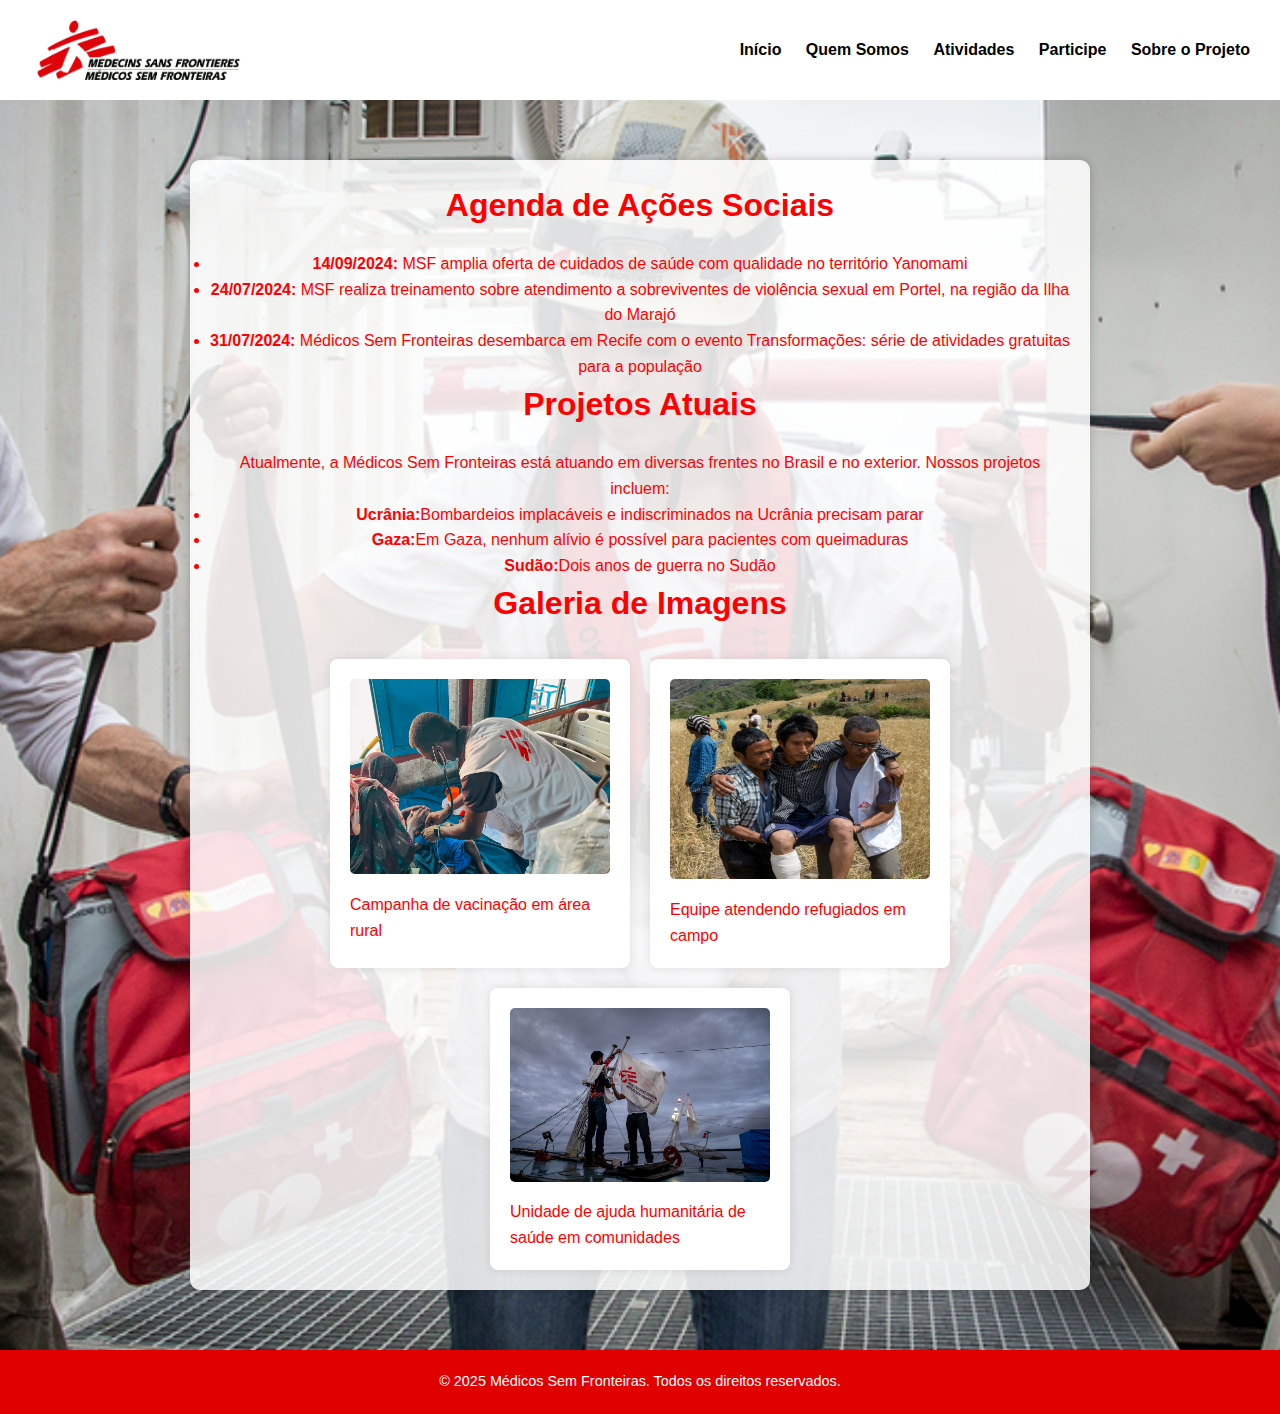
<file: atividades.html>
<!DOCTYPE html>
<html lang="pt-br">
<head>
    <meta charset="UTF-8">
    <meta name="viewport" content="width=device-width, initial-scale=1.0">
    <title>Atividades - Médicos Sem Fronteiras</title>
    <link rel="stylesheet" href="css/estilo.css">
    <link rel="icon" href="imagens/logo.png">
</head>
<body class="pagina-atividade">

<header class="header">
    <img src="imagens/logo-nome2.png" alt="Logotipo MSF" class="logo">
    <nav>
        <a href="index.html">Início</a>
        <a href="quem-somos.html">Quem Somos</a>
        <a href="atividades.html">Atividades</a>
        <a href="participe.html">Participe</a>
        <a href="sobre.html">Sobre o Projeto</a>
    </nav>
</header>

<section class="secao">
    <div class="caixa-transparente">
        <h2>Agenda de Ações Sociais</h2>
        <ul>
            <li><strong>14/09/2024:</strong> MSF amplia oferta de cuidados de saúde com qualidade no território Yanomami</li>
            <li><strong>24/07/2024:</strong> MSF realiza treinamento sobre atendimento a sobreviventes de violência sexual em Portel, na região da Ilha do Marajó</li>
            <li><strong>31/07/2024:</strong> Médicos Sem Fronteiras desembarca em Recife com o evento Transformações: série de atividades gratuitas para a população</li>
        </ul>

        <h2>Projetos Atuais</h2>
        <p>Atualmente, a Médicos Sem Fronteiras está atuando em diversas frentes no Brasil e no exterior. Nossos projetos incluem:</p>
        <ul>
            <li><strong>Ucrânia:</strong>Bombardeios implacáveis e indiscriminados na Ucrânia precisam parar</li>
            <li><strong>Gaza:</strong>Em Gaza, nenhum alívio é possível para pacientes com queimaduras</li>
            <li><strong>Sudão:</strong>Dois anos de guerra no Sudão</li>
        </ul>

        <h2>Galeria de Imagens</h2>
        <div class="cards-container">
            <figure class="card">
                <img src="imagens/atendimento-emergencia2.jpg" alt="Campanha de vacinação">
                <figcaption>Campanha de vacinação em área rural</figcaption>
            </figure>
            <figure class="card">
                <img src="imagens/ajudando-pessoa.jpg" alt="Atendimento a refugiados" style="width: 500px" height="200px">
                <figcaption>Equipe atendendo refugiados em campo</figcaption>
            </figure>
            <figure class="card">
                <img src="imagens/ajuda_rio.jpg" alt="Ajuda humanitária em situações de rios">
                <figcaption>Unidade de ajuda humanitária de saúde em comunidades</figcaption>
            </figure>
        </div>
    </div>
</section>

<footer class="footer">
    <p>&copy; 2025 Médicos Sem Fronteiras. Todos os direitos reservados.</p>
</footer>

</body>
</html>
</file>
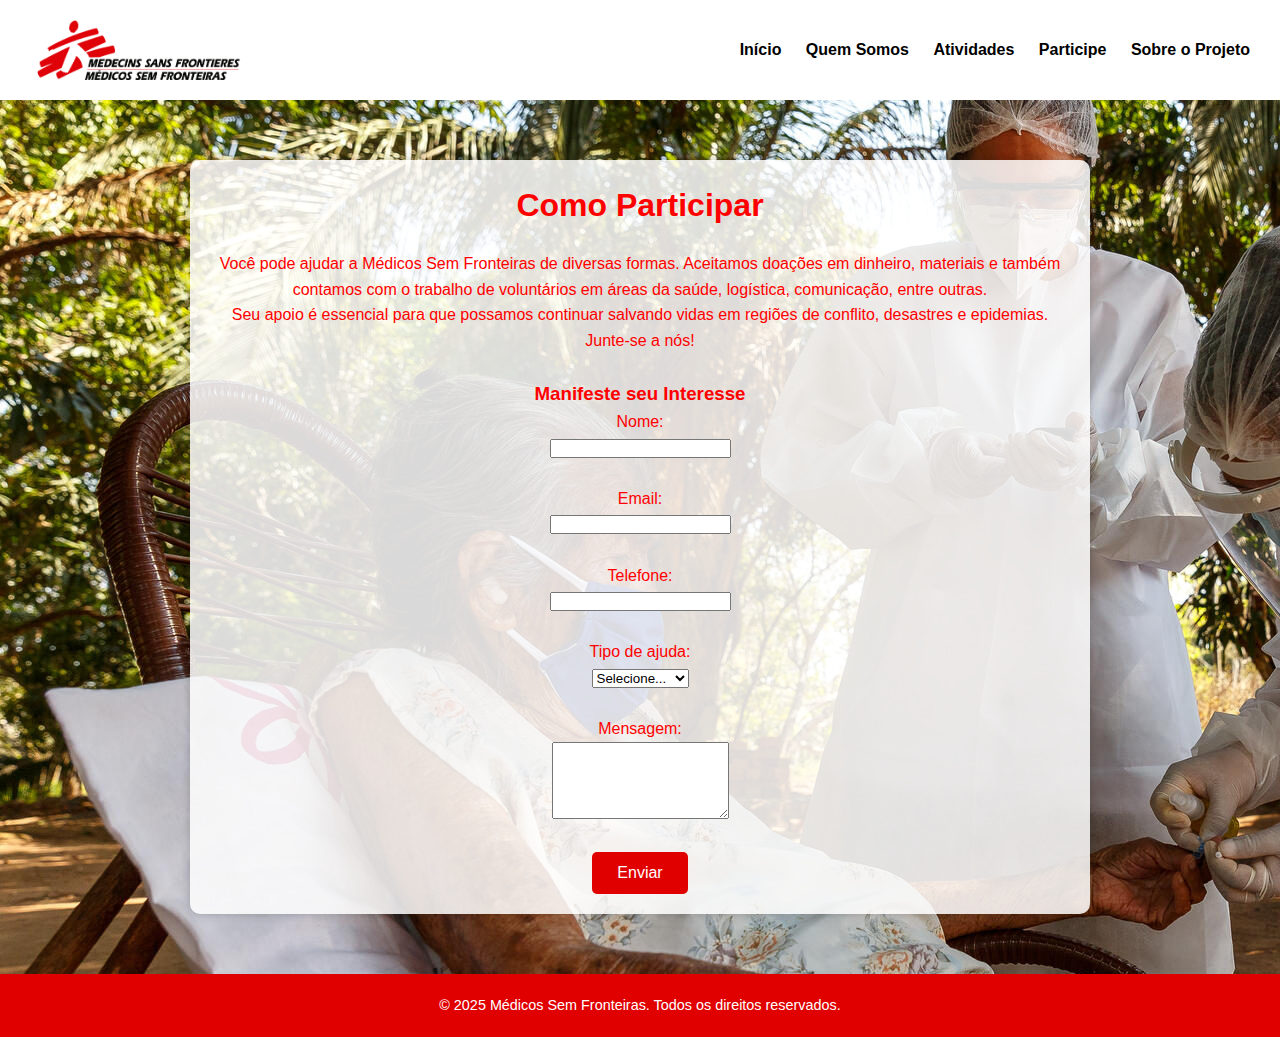
<file: participe.html>
<!DOCTYPE html>
<html lang="pt-br">
<head>
    <meta charset="UTF-8">
    <meta name="viewport" content="width=device-width, initial-scale=1.0">
    <title>Participe - Médicos Sem Fronteiras</title>
    <link rel="stylesheet" href="css/estilo.css">
    <link rel="icon" href="imagens/logo.png">
</head>
<body>
    <header class="header">
        <img src="imagens/logo-nome2.png" alt="Logotipo MSF" class="logo">
        <nav>
            <a href="index.html">Início</a>
            <a href="quem-somos.html">Quem Somos</a>
            <a href="atividades.html">Atividades</a>
            <a href="participe.html">Participe</a>
            <a href="sobre.html">Sobre o Projeto</a>
        </nav>
    </header>

    <section class="secao">
        <div class="caixa-transparente">
            <h2>Como Participar</h2>
            <p>Você pode ajudar a Médicos Sem Fronteiras de diversas formas. Aceitamos doações em dinheiro, materiais e também contamos com o trabalho de voluntários em áreas da saúde, logística, comunicação, entre outras.</p>
            <p>Seu apoio é essencial para que possamos continuar salvando vidas em regiões de conflito, desastres e epidemias. Junte-se a nós!</p>
            <br>
            <h3>Manifeste seu Interesse</h3>
            <form action="#" method="post">
                <label for="nome">Nome:</label><br>
                <input type="text" id="nome" name="nome" required><br><br>

                <label for="email">Email:</label><br>
                <input type="email" id="email" name="email" required><br><br>

                <label for="telefone">Telefone:</label><br>
                <input type="tel" id="telefone" name="telefone"><br><br>

                <label for="tipo">Tipo de ajuda:</label><br>
                <select id="tipo" name="tipo" required>
                    <option value="">Selecione...</option>
                    <option value="doacao">Doação</option>
                    <option value="voluntariado">Voluntariado</option>
                    <option value="ambos">Ambos</option>
                </select><br><br>

                <label for="mensagem">Mensagem:</label><br>
                <textarea id="mensagem" name="mensagem" rows="5" required></textarea><br><br>

                <button type="submit" class="botao-principal">Enviar</button>
            </form>
        </div>
    </section>

    <footer class="footer">
        <p>&copy; 2025 Médicos Sem Fronteiras. Todos os direitos reservados.</p>
    </footer>
</body>
</html>
</file>
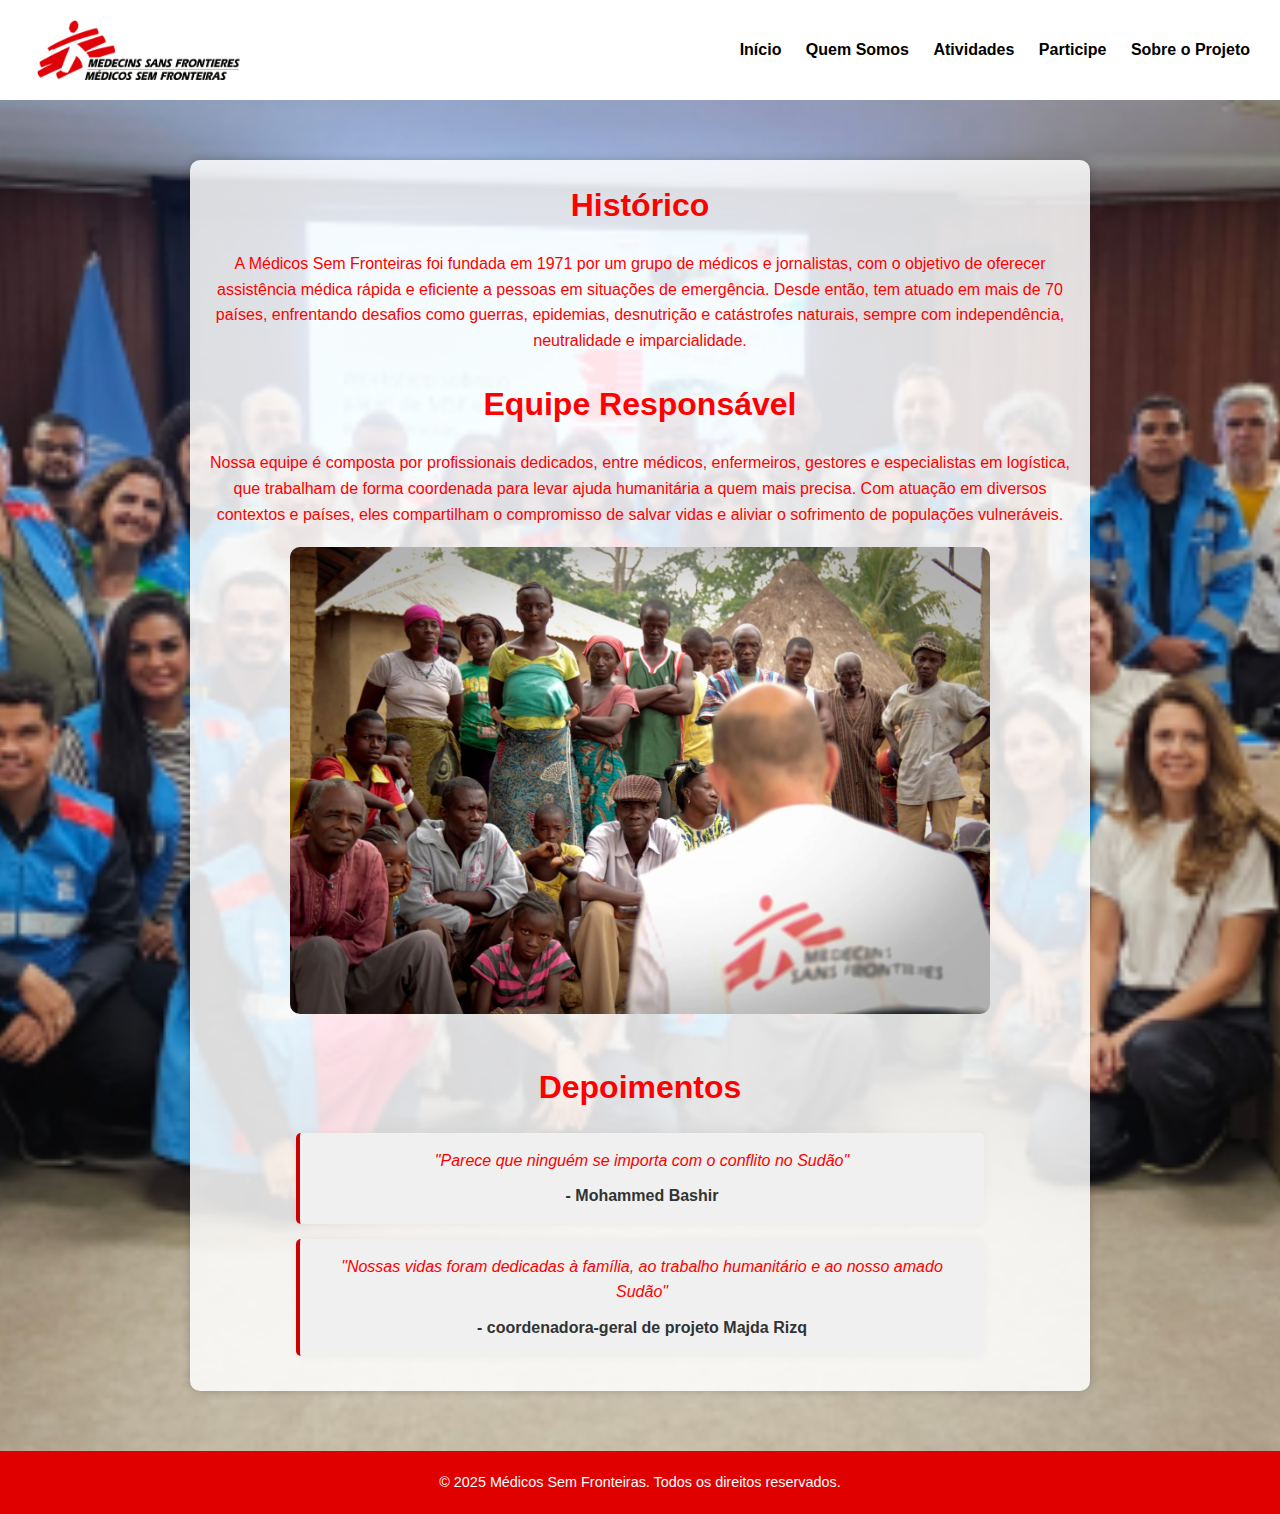
<file: quem-somos.html>
<!DOCTYPE html>
<html lang="pt-br">
<head>
    <meta charset="UTF-8">
    <meta name="viewport" content="width=device-width, initial-scale=1.0">
    <title>Quem Somos - Médicos Sem Fronteiras</title>
    <link rel="stylesheet" href="css/estilo.css">
    <link rel="icon" href="imagens/logo.png">
</head>
<body class="pagina-quem-somos">

<header class="header">
    <img src="imagens/logo-nome2.png" alt="Logotipo MSF" class="logo">
    <nav>
        <a href="index.html">Início</a>
        <a href="quem-somos.html">Quem Somos</a>
        <a href="atividades.html">Atividades</a>
        <a href="participe.html">Participe</a>
        <a href="sobre.html">Sobre o Projeto</a>
    </nav>
</header>

<section class="secao">
    <div class="caixa-transparente">
        <h2>Histórico</h2>
        <p>A Médicos Sem Fronteiras foi fundada em 1971 por um grupo de médicos e jornalistas, com o objetivo de oferecer assistência médica rápida e eficiente a pessoas em situações de emergência. Desde então, tem atuado em mais de 70 países, enfrentando desafios como guerras, epidemias, desnutrição e catástrofes naturais, sempre com independência, neutralidade e imparcialidade.</p>
        <br>
        <h2>Equipe Responsável</h2>
        <p>Nossa equipe é composta por profissionais dedicados, entre médicos, enfermeiros, gestores e especialistas em logística, que trabalham de forma coordenada para levar ajuda humanitária a quem mais precisa. Com atuação em diversos contextos e países, eles compartilham o compromisso de salvar vidas e aliviar o sofrimento de populações vulneráveis.</p>
        <img src="imagens/equipe-msf.webp" alt="Equipe Médicos Sem Fronteiras" style="width: 100%; max-width: 700px; border-radius: 10px; margin-top: 20px;">
        
        <div class="depoimentos">
            <h2>Depoimentos</h2>
            <div class="depoimento">
                <p>"Parece que ninguém se importa com o conflito no Sudão"</p>
                <span>- Mohammed Bashir</span>
            </div>
            <div class="depoimento">
                <p>"Nossas vidas foram dedicadas à família, ao trabalho humanitário e ao nosso amado Sudão"</p>
                <span>- coordenadora-geral de projeto Majda Rizq</span>
            </div>
        </div>
    </div>
</section>

<footer class="footer">
    <p>&copy; 2025 Médicos Sem Fronteiras. Todos os direitos reservados.</p>
</footer>

</body>
</html>
</file>
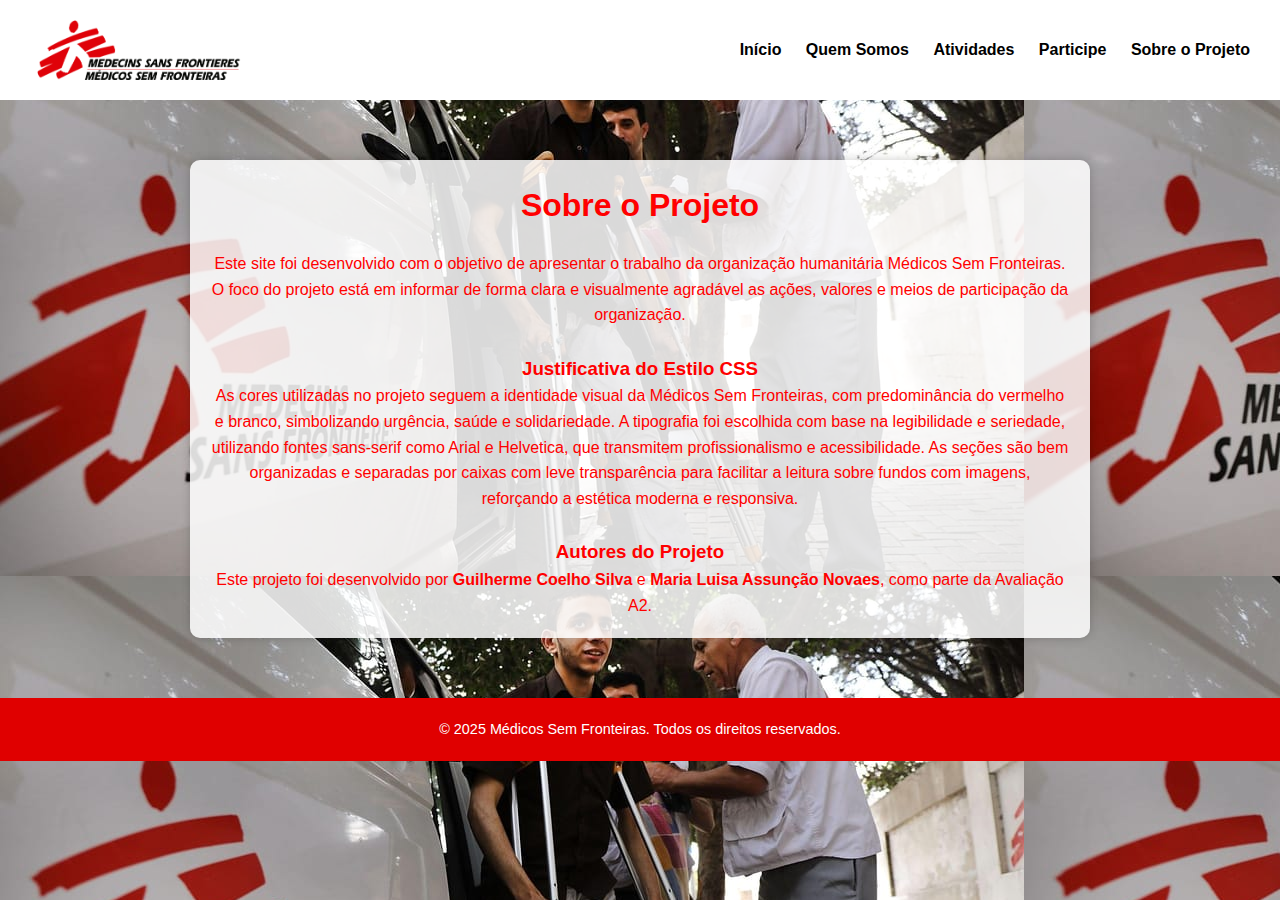
<file: sobre.html>
<!DOCTYPE html>
<html lang="pt-br">
<head>
    <meta charset="UTF-8">
    <meta name="viewport" content="width=device-width, initial-scale=1.0">
    <title>Sobre o Projeto - Médicos Sem Fronteiras</title>
    <link rel="stylesheet" href="css/estilo.css">
    <link rel="icon" href="imagens/logo.png">
</head>
<body class="pagina-sobre">
    <header class="header">
        <img src="imagens/logo-nome2.png" alt="Logotipo MSF" class="logo">
        <nav>
            <a href="index.html">Início</a>
            <a href="quem-somos.html">Quem Somos</a>
            <a href="atividades.html">Atividades</a>
            <a href="participe.html">Participe</a>
            <a href="sobre.html">Sobre o Projeto</a>
        </nav>
    </header>

    <section class="secao">
        <div class="caixa-transparente">
            <h2>Sobre o Projeto</h2>
            <p>Este site foi desenvolvido com o objetivo de apresentar o trabalho da organização humanitária Médicos Sem Fronteiras. O foco do projeto está em informar de forma clara e visualmente agradável as ações, valores e meios de participação da organização.</p>
            <br>
            <h3>Justificativa do Estilo CSS</h3>
            <p>As cores utilizadas no projeto seguem a identidade visual da Médicos Sem Fronteiras, com predominância do vermelho e branco, simbolizando urgência, saúde e solidariedade. A tipografia foi escolhida com base na legibilidade e seriedade, utilizando fontes sans-serif como Arial e Helvetica, que transmitem profissionalismo e acessibilidade. As seções são bem organizadas e separadas por caixas com leve transparência para facilitar a leitura sobre fundos com imagens, reforçando a estética moderna e responsiva.</p>
            <br>
            <h3>Autores do Projeto</h3>
            <p>Este projeto foi desenvolvido por <strong>Guilherme Coelho Silva</strong> e <strong>Maria Luisa Assunção Novaes</strong>, como parte da  Avaliação A2.</p>
        </div>
    </section>

    <footer class="footer">
        <p>&copy; 2025 Médicos Sem Fronteiras. Todos os direitos reservados.</p>
    </footer>
</body>
</html>
</file>
<file: css/estilo.css>
/* Reset básico */
* {
  margin: 0;
  padding: 0;
  box-sizing: border-box;
}

body {
  font-family: Arial, Helvetica, sans-serif;
  line-height: 1.6;
  background-image: url(../imagens/atendimento-emergencia.jpg);
  color: #333;
}
body.pagina-quem-somos {
  background-image: url(../imagens/equipe-medica.jpeg);
  background-size: cover;
  background-position: center;
  background-repeat: no-repeat;
}
body.pagina-atividade {
  background-image: url(../imagens/Treinamento-proficional.jpg);
  background-size: cover;
  background-position: center;
  background-repeat: no-repeat;
}
body.pagina-sobre {
  background-image: url(../imagens/imagem-grande.jpg);
}

/* Cabeçalho */
.header {
  background-color: #ffffff;
  color: #000000;
  padding: 20px;
  display: flex;
  align-items: center;
  justify-content: space-between;
  flex-wrap: wrap;
}

.logo {
  max-height: 60px;
}

nav a {
  color: #000000;
  text-decoration: none;
  margin: 10px;
  font-weight: bold;
  transition: color 0.3s;
}

nav a:hover {
  color: #ffcccb;
}

.botao-header {
  background-color: #fff;
  color: #e00000;
  padding: 8px 15px;
  border-radius: 5px;
}

.botao-header:hover {
  background-color: #ffcccb;
  color: #333;
}

/* Hero Section */
.hero {
  text-align: center;
  background: url('../imgs/banner.jpg') no-repeat center center/cover;
  color: rgb(255, 255, 255);
  -webkit-text-stroke: #000000;
  -webkit-text-stroke-width: 0,9px;
  padding: 100px 20px;
}

.ajuda {
  color: #a50000;
}

.hero h1 {
  font-size: 2.5em;
  margin-bottom: 10px;
}

.hero p {
  font-size: 1.2em;
  margin-bottom: 20px;
}

.botao-principal {
  background-color: #e00000;
  color: white;
  padding: 12px 25px;
  font-size: 1em;
  border: none;
  border-radius: 5px;
  text-decoration: none;
}

.botao-principal:hover {
  background-color: #a50000;
}

/* Seções */
.secao {
  padding: 60px 20px;
  text-align: center;
  color: red;
}

.caixa-transparente {
  background-color: rgba(255, 255, 255, 0.8); /* fundo branco com transparência */
  padding: 20px;
  border-radius: 10px;
  max-width: 800px;
  margin: 0 auto;
  box-shadow: 0 0 10px rgba(0, 0, 0, 0.2);
}

.secao h2 {
  font-size: 2em;
  margin-bottom: 20px;
}

.cinza {
  background-color: #f0f0f0;
}

/* Cards */
.cards-container {
  display: flex;
  flex-wrap: wrap;
  gap: 20px;
  justify-content: center;
  margin-top: 30px;
}

.card {
  background: white;
  padding: 20px;
  border-radius: 8px;
  width: 300px;
  box-shadow: 0 0 10px rgba(0, 0, 0, 0.1);
  text-align: left;
}

.card img {
  max-width: 100%;
  border-radius: 5px;
  margin-bottom: 10px;
}

.card h3 {
  color: #e00000;
  margin-bottom: 10px;
}

/* Depoimentos */
.depoimento {
  background-color: #fff;
  margin: 20px auto;
  padding: 20px;
  border-radius: 8px;
  width: 80%;
  max-width: 600px;
  box-shadow: 0 0 10px rgba(0, 0, 0, 0.05);
}

.depoimento p {
  font-style: italic;
  margin-bottom: 10px;
}

/* Redes Sociais */
.redes-sociais {
  margin-top: 10px;
}

.redes-sociais .icon {
  width: 32px;
  margin: 0 10px;
  transition: transform 0.3s;
}

.redes-sociais .icon:hover {
  transform: scale(1.1);
}

/* Rodapé */
.footer {
  background-color: #e00000;
  color: white;
  text-align: center;
  padding: 20px;
  font-size: 0.9em;
}

/* quem somos caixas de texto*/
.caixa-transparente {
  background-color: rgba(255, 255, 255, 0.85);
  padding: 20px;
  border-radius: 10px;
  max-width: 900px;
  margin: 0 auto;
  box-shadow: 0 0 10px rgba(0, 0, 0, 0.2);
}

.equipe {
  display: flex;
  flex-wrap: wrap;
  justify-content: center;
  gap: 20px;
  margin-top: 20px;
}

.membro {
  background-color: #f9f9f9;
  padding: 15px;
  border-radius: 8px;
  box-shadow: 0 0 8px rgba(0, 0, 0, 0.1);
  width: 200px;
  text-align: center;
}

.depoimentos {
  margin-top: 40px;
}

.depoimento {
  background-color: #f0f0f0;
  padding: 15px;
  border-left: 4px solid #cc0000;
  margin: 15px auto;
  max-width: 800px;
  border-radius: 5px;
}

.depoimento span {
  display: block;
  margin-top: 10px;
  font-weight: bold;
  color: #333;
}
</file>
